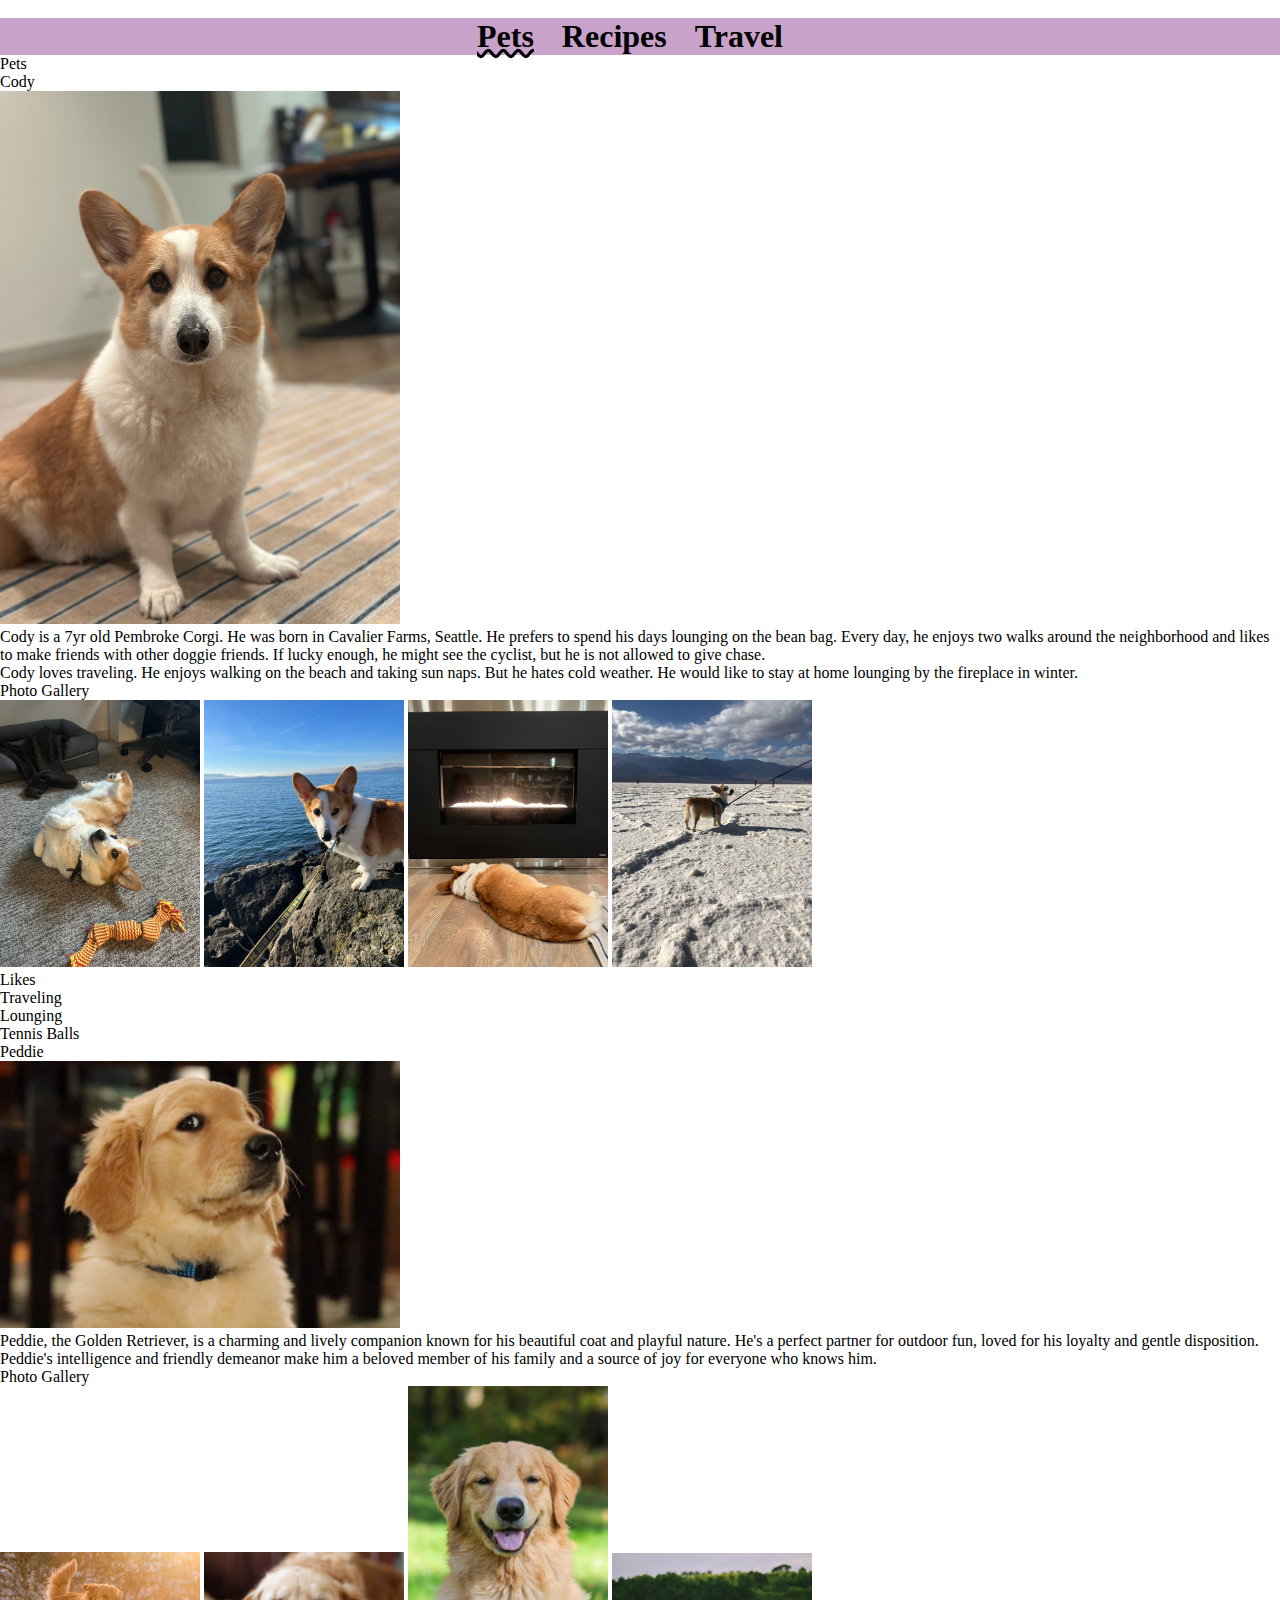
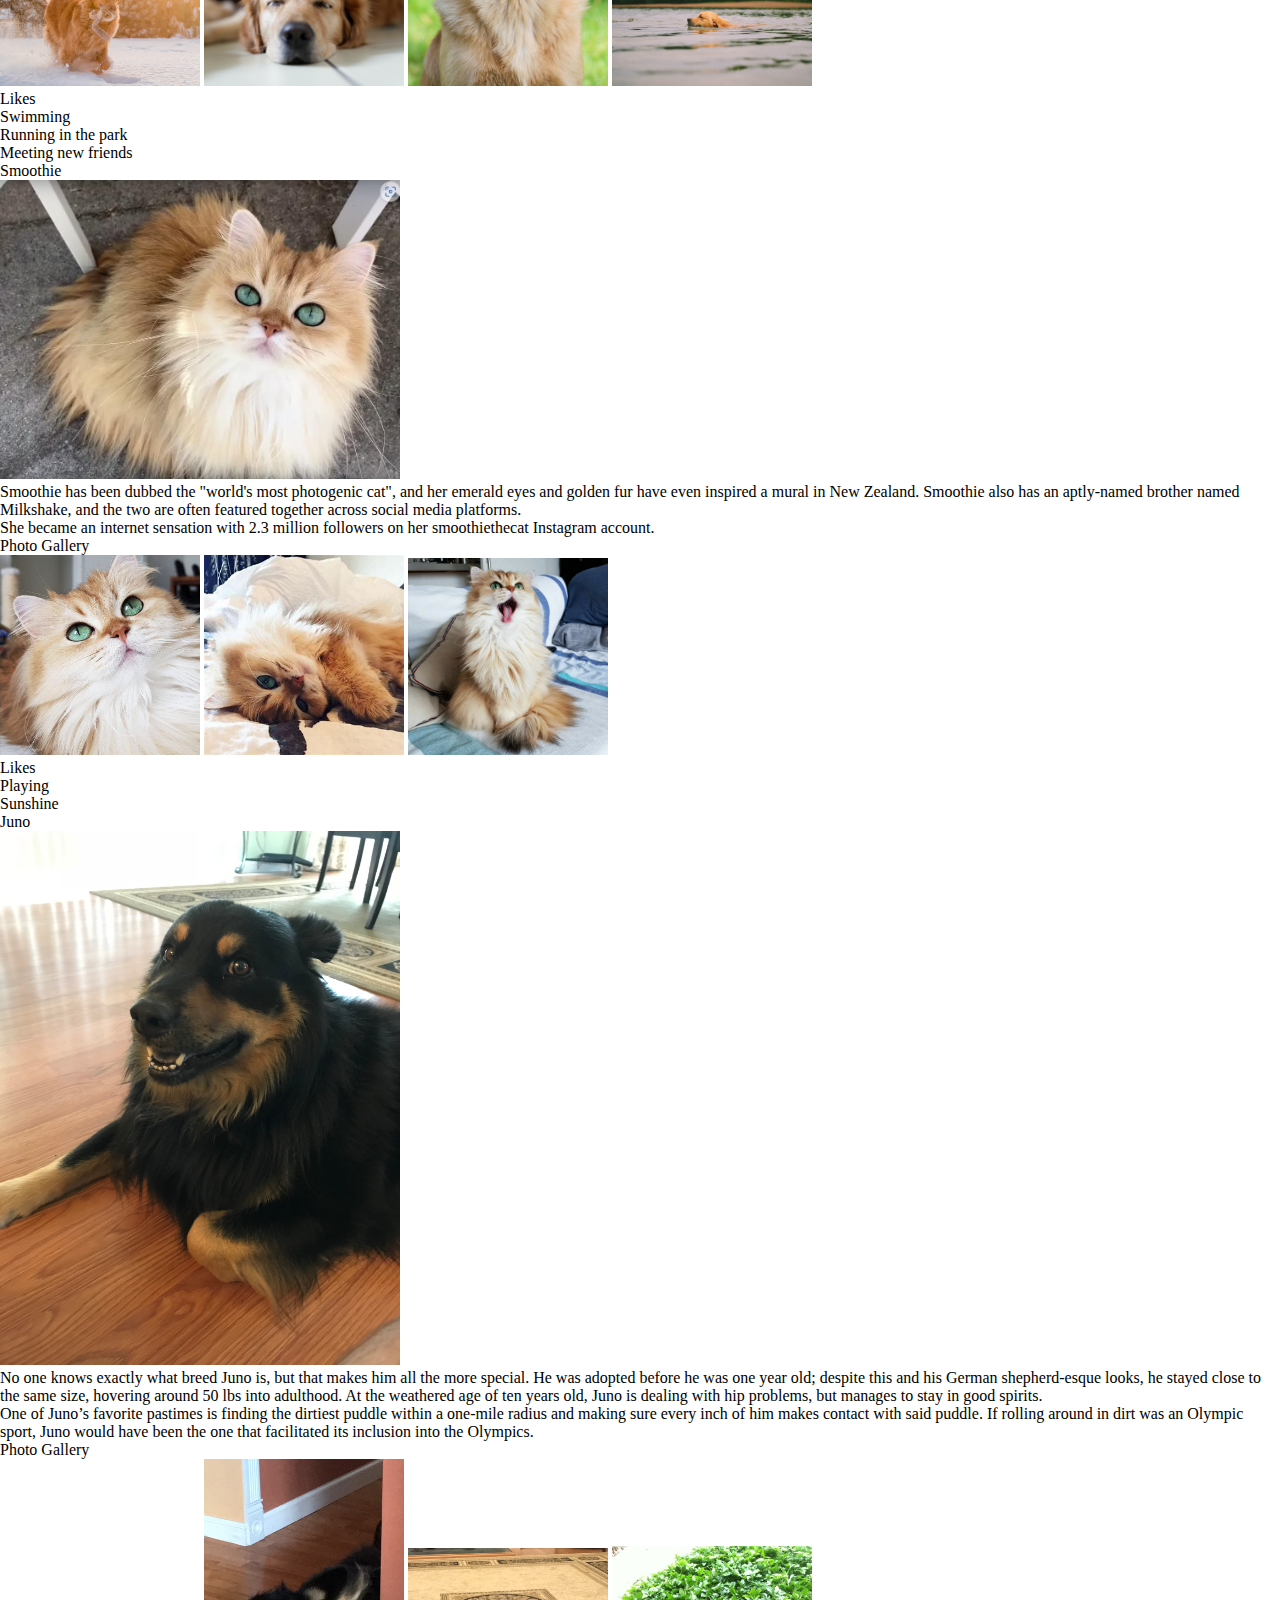
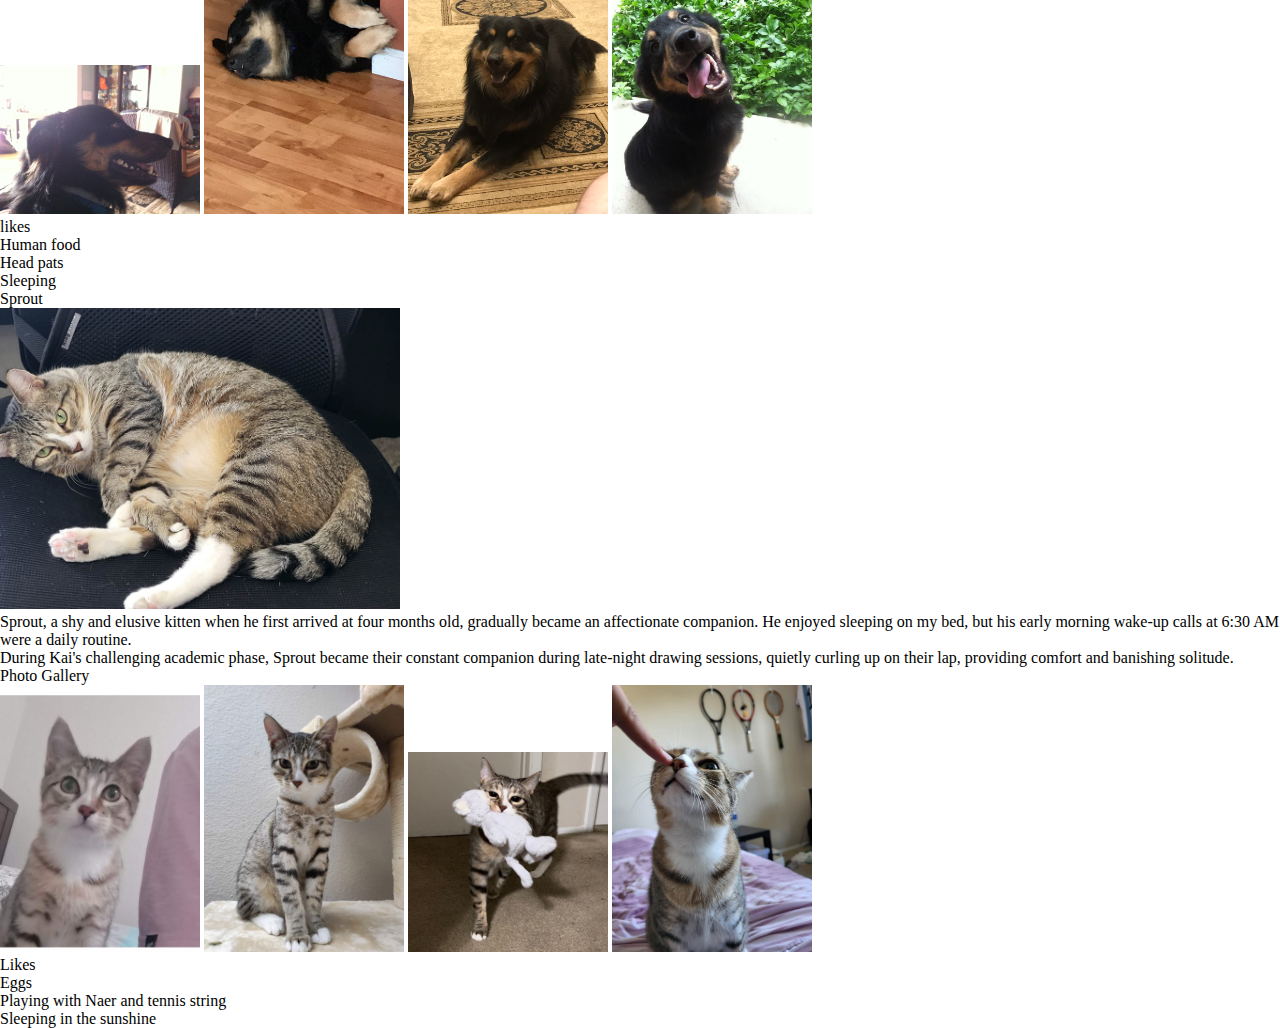
<file: index.html>
<!DOCTYPE html>
<html lang="en">
<head>
    <meta charset="UTF-8">
    <meta name="viewport" content="width=device-width, initial-scale=1.0">
    <link rel="stylesheet" type="text/css" href="css/reset.css">
    <link rel="stylesheet" type="text/css" href="css/style.css">
    <title>Pets</title>
</head>
<body>
    <div class="skip"><a href = "#main">Skip to Main Content</a></div>
    <header>
        <nav>
            <ul>
                <li><a class="current" href = "index.html">Pets</a></li>
                <li><a href = "recipes.html">Recipes</a></li>
                <li><a href = "travel.html">Travel</a></li>
            </ul>
        </nav>
        <h1>Pets</h1>
    </header>
    <main class="main" id="main">
        <div>
            <h2>Cody</h2>
            <img src="images/pets/cody.jpg" width="400" alt="corgi sitting on wood floor">
            <p>Cody is a 7yr old Pembroke Corgi. He was born in Cavalier Farms, Seattle. He prefers to spend his days lounging on the bean bag. Every day, he enjoys two walks around the neighborhood and likes to make friends with other doggie friends. If lucky enough, he might see the cyclist, but he is not allowed to give chase.</p>
            <p>Cody loves traveling. He enjoys walking on the beach and taking sun naps. But he hates cold weather. He would like to stay at home lounging by the fireplace in winter.</p>
            <h3>Photo Gallery</h3>
            <img src="images/pets/cody_play.jpg" width="200" alt="corgi rolled on back with chew toy next to him">
            <img src="images/pets/cody_sea.jpg" width="200" alt="corgi standing on rock by body of water">
            <img src="images/pets/cody_fireplace.jpg" width="200" alt="corgi laying on side in front of fireplace">
            <img src="images/pets/cody_deathvalley.jpg" width="200" alt="corgi on leash standing in snow">
            <h3>Likes</h3>
            <ul>
                <li>Traveling</li>
                <li>Lounging</li>
                <li>Tennis Balls</li>
            </ul>
            <!--Yuqing Zhang-->
        </div>
        <div>
            <h2>Peddie</h2>
            <img src="images/pets/peddie.jpg" width="400" alt="Golden retriever giving side eye">
            <p>Peddie, the Golden Retriever, is a charming and lively companion known for his beautiful coat and playful nature. He's a perfect partner for outdoor fun, loved for his loyalty and gentle disposition.</p>
            <p>Peddie's intelligence and friendly demeanor make him a beloved member of his family and a source of joy for everyone who knows him.</p>
            <h3>Photo Gallery</h3>
            <img src="images/pets/peddie_play.jpg" width="200" alt="Golden retriever running in snow with toy in mouth">
            <img src="images/pets/peddie_sleep.jpg" width="200" alt="golden retriever sleeping on floor">
            <img src="images/pets/peddie_smile.jpg" width="200" alt="golden retriever sitting and panting with tongue out">
            <img src="images/pets/peddie_swim.jpg" width="200" alt="golden retriever swimming, with head poking out of water.">
            <h3>Likes</h3>
            <ul>
                <li>Swimming</li>
                <li>Running in the park</li>
                <li>Meeting new friends</li>
            </ul>
            <!--Yiran Zheng-->
        </div>
        <div>
            <h2>Smoothie</h2>
            <img src="images/pets/smoothie.jpg" width="400" alt="long-haired tan cat with green eyes staring up at">
            <p>Smoothie has been dubbed the &quot;world&#39;s most photogenic cat&quot;, and her emerald eyes and golden fur have even inspired a mural in New Zealand. Smoothie also has an aptly-named brother named Milkshake, and the two are often featured together across social media platforms.</p>
            <p>She became an internet sensation with 2.3 million followers on her smoothiethecat Instagram account.</p>
            <h3>Photo Gallery</h3>
            <img src="images/pets/Smoothie_curious.jpg" width="200" alt="brown and tan, long-haired tabby cat sitting and looking up">
            <img src="images/pets/Smoothie_lying.jpg" width="200" alt="brown and tan, long-haired tabby cat laying, curled upsidedown">
            <img src="images/pets/Smoothie_yawn.jpg" width="200" alt="brown and tan, long-haired tabby cat sitting on couch yawning">
            <h3>Likes</h3>
            <ul>
                <li>Playing</li>
                <li>Sunshine</li>
            </ul>
            <!--Fengyu Zhang-->
        </div>
        <div>
            <h2>Juno</h2>
            <img src="images/pets/juno.jpg" width="400" alt="A black and brown dog laying on a wood floor">
            <p>No one knows exactly what breed Juno is, but that makes him all the more special. He was adopted before he was one year old; despite this and his German shepherd-esque looks, he stayed close to the same size, hovering around 50 lbs into adulthood. At the weathered age of ten years old, Juno is dealing with hip problems, but manages to stay in good spirits.</p>
            <p>One of Juno’s favorite pastimes is finding the dirtiest puddle within a one-mile radius and making sure every inch of him makes contact with said puddle. If rolling around in dirt was an Olympic sport, Juno would have been the one that facilitated its inclusion into the Olympics.</p>
            <h3>Photo Gallery</h3>
            <img src="images/pets/juno_profile.jpg" width="200" alt="A profile perspective of a black and brown dog from shoulders up">
            <img src="images/pets/juno_classic.jpg" width="200" alt="Black and brown dog asleep on his side">
            <img src="images/pets/juno_laying.jpg" width="200" alt="A black and brown dog laying on a rug">
            <img src="images/pets/juno_pup.jpg" width="200" alt="A young black and brown dog with his tongue hanging out">
            <h3>likes</h3>
            <ul>
                <li>Human food</li>
                <li>Head pats</li>
                <li>Sleeping</li>
            </ul>
            <!--Artem Saakov-->
        </div>
        <div>
            <h2>Sprout</h2>
            <img src="images/pets/sprout.jpg" width="400" alt="brown and grey, short-haired tabby cat, with white paws, laying on side on an office chair.">
            <p>Sprout, a shy and elusive kitten when he first arrived at four months old, gradually became an affectionate companion. He enjoyed sleeping on my bed, but his early morning wake-up calls at 6:30 AM were a daily routine.</p>
            <p>During Kai's challenging academic phase, Sprout became their constant companion during late-night drawing sessions, quietly curling up on their lap, providing comfort and banishing solitude.</p>
            <h3>Photo Gallery</h3>
            <img src="images/pets/Sprout_Kitten.jpg" width="200" alt="A young, tan, brown, and white tabby cat, with pink nose and green eyes sitting.">
            <img src="images/pets/Sprout_kitten_new_house.jpg" width="200" alt="A young, tan, brown, and white tabby cat, with pink nose and green eyes sitting on a cat tower.">
            <img src="images/pets/Sprout_toy.jpg" width="200" alt="brown, grey and white, short-haired tabby cat, with plush toy in mouth">
            <img src="images/pets/Sprout_withme.jpg" width="200" alt="brown, grey and white, short-haired tabby cat, with someone's finger touching the cat's nose">
            <h3>Likes</h3>
            <ul>
                <li>Eggs</li>
                <li>Playing with Naer and tennis string</li>
                <li>Sleeping in the sunshine</li>
            </ul>
            <!--Kai Liu-->
        </div>
    </main>
</body>
</html>
</file>
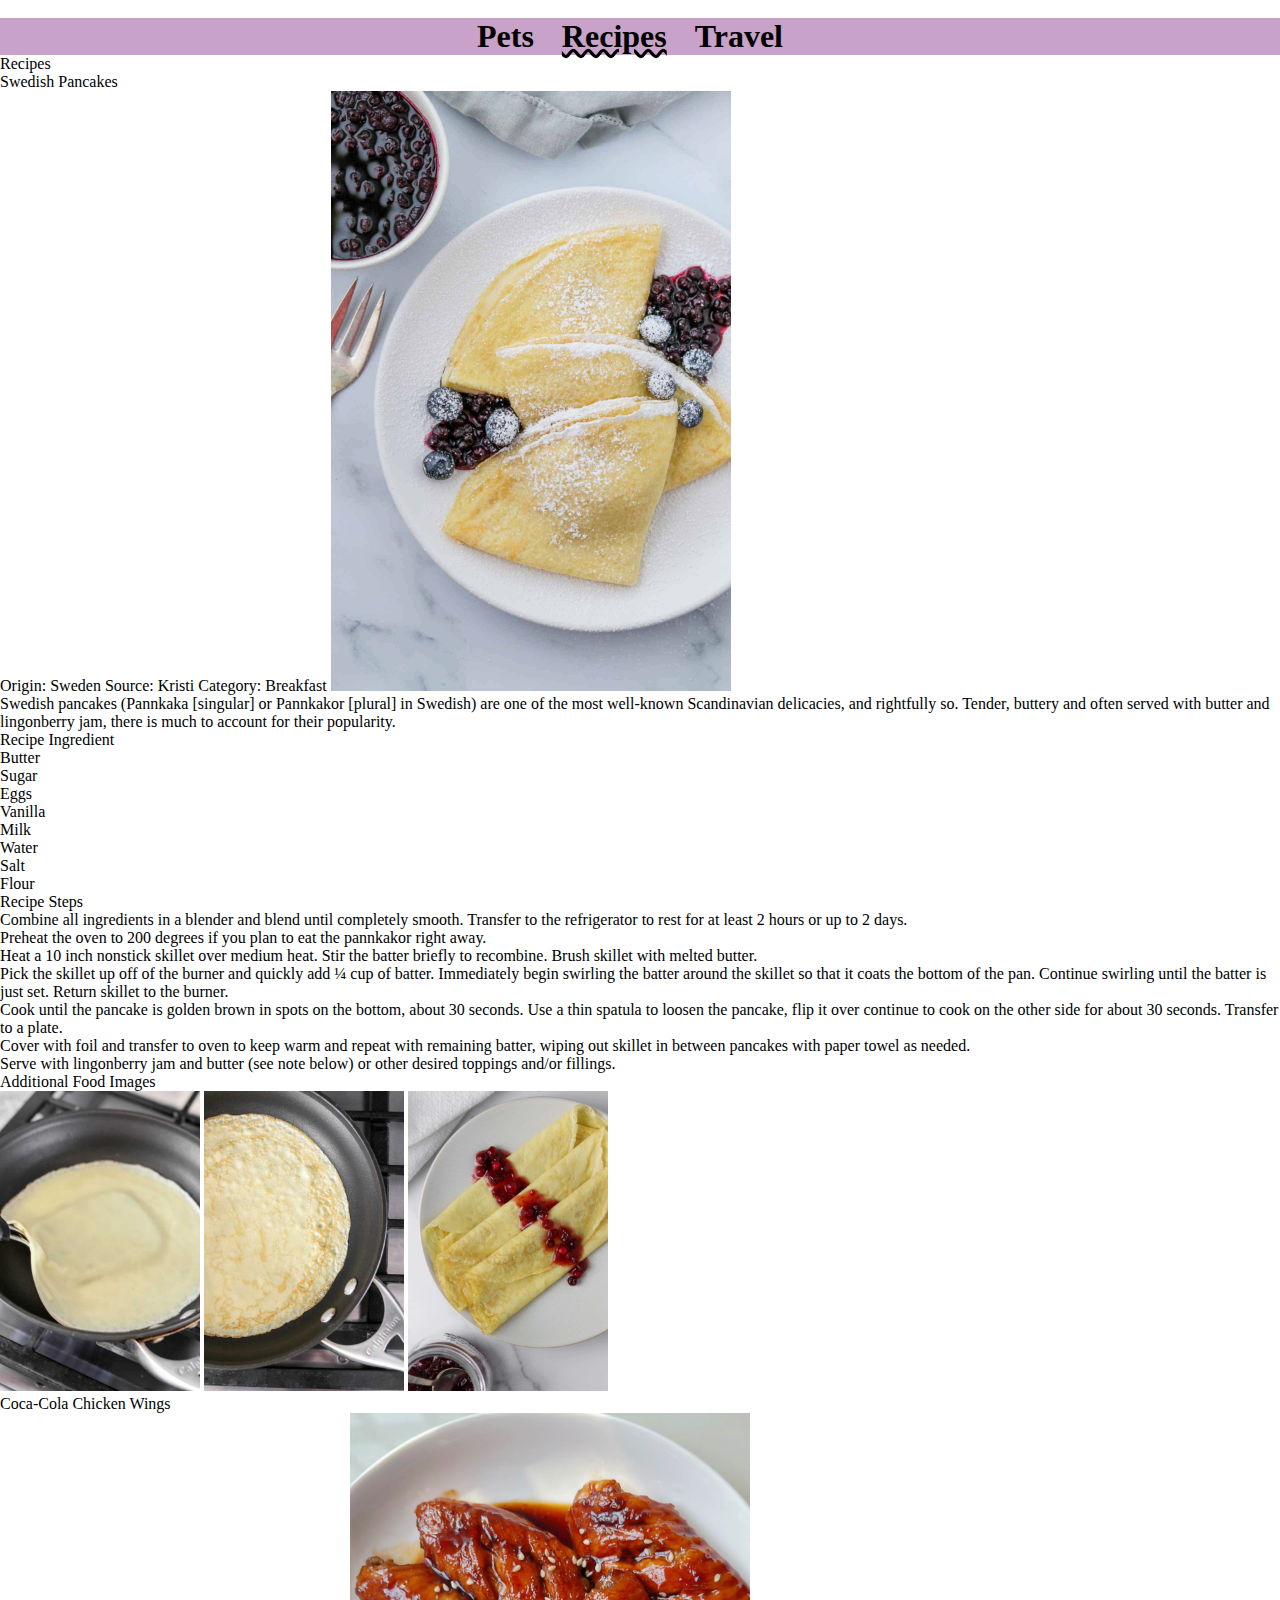
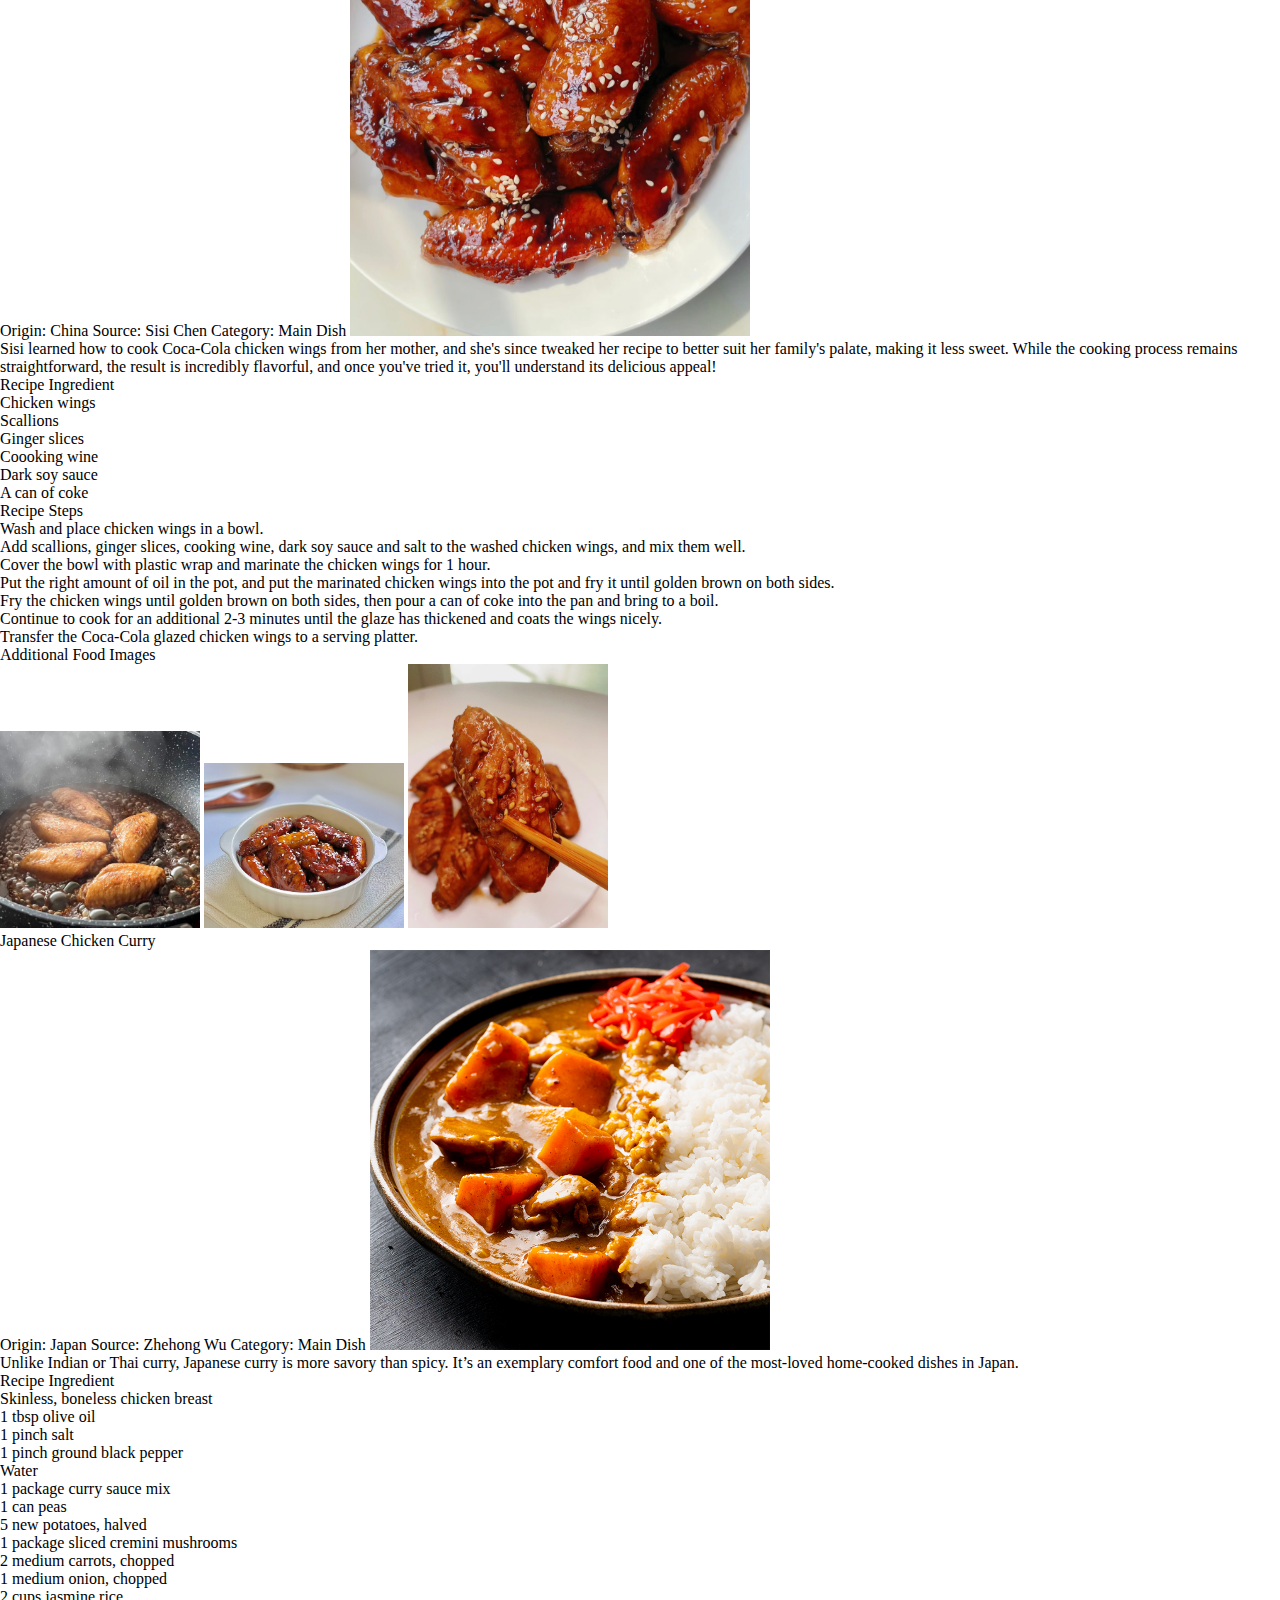
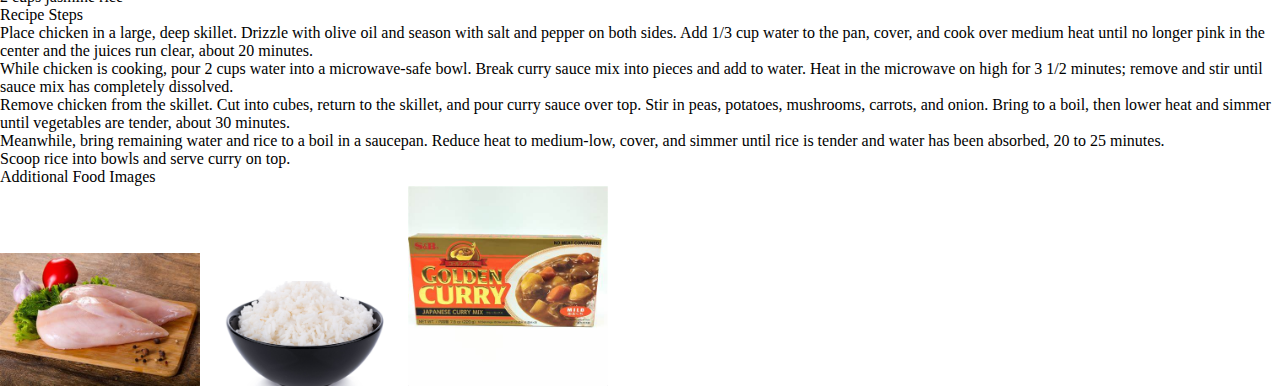
<file: recipes.html>
<!DOCTYPE html>
<html lang="en">
<head>
    <meta charset="UTF-8">
    <meta name="viewport" content="width=device-width, initial-scale=1.0">
    <link rel="stylesheet" type="text/css" href="css/reset.css">
    <link rel="stylesheet" type="text/css" href="css/style.css">
    <title>Recipes</title>
</head>
<body>
    <div class="skip"><a href = "#main">Skip to Main Content</a></div>
    <header>
        <nav>
            <ul>
                <li><a href = "index.html">Pets</a></li>
                <li><a class="current" href = "recipes.html">Recipes</a></li>
                <li><a href = "travel.html">Travel</a></li>
            </ul>
        </nav>
        <h1>Recipes</h1>
    </header>
    <main class="main" id="main">
        <div>
            <h2>Swedish Pancakes</h2>
            <span>Origin: Sweden</span>
            <span>Source: <a href="https://true-north-kitchen.com/swedish-pancakes-with-lingonberries/">Kristi</a></span>
            <span>Category: Breakfast</span>

            <img src="images/recipes/swedish-pancakes-platted.jpg" width="400" alt="">
            <p>Swedish pancakes (Pannkaka [singular] or Pannkakor [plural] in Swedish) are one of the most well-known Scandinavian delicacies, and rightfully so. Tender, buttery and often served with butter and lingonberry jam, there is much to account for their popularity.</p>
            <h3>Recipe Ingredient</h3>
            <ul>
                <li>Butter</li>
                <li>Sugar</li>
                <li>Eggs</li>
                <li>Vanilla</li>
                <li>Milk</li>
                <li>Water</li>
                <li>Salt</li>
                <li>Flour</li>
            </ul>

            <h3>Recipe Steps</h3>
            <ul>
                <li>Combine all ingredients in a blender and blend until completely smooth. Transfer to the refrigerator to rest for at least 2 hours or up to 2 days.</li>
                <li>Preheat the oven to 200 degrees if you plan to eat the pannkakor right away.</li>
                <li>Heat a 10 inch nonstick skillet over medium heat. Stir the batter briefly to recombine. Brush skillet with melted butter.</li>
                <li>Pick the skillet up off of the burner and quickly add ¼ cup of batter. Immediately begin swirling the batter around the skillet so that it coats the bottom of the pan. Continue swirling until the batter is just set. Return skillet to the burner.</li>
                <li>Cook until the pancake is golden brown in spots on the bottom, about 30 seconds. Use a thin spatula to loosen the pancake, flip it over continue to cook on the other side for about 30 seconds. Transfer to a plate.</li>
                <li>Cover with foil and transfer to oven to keep warm and repeat with remaining batter, wiping out skillet in between pancakes with paper towel as needed.</li>
                <li>Serve with lingonberry jam and butter (see note below) or other desired toppings and/or fillings.</li>
            </ul>

            <h3>Additional Food Images</h3>
            <img src="images/recipes/swedish-pancakes-pan.jpg" width="200" alt="">
            <img src="images/recipes/swedish_pancakes_pan_cooking.jpg" width="200" alt="">
            <img src="images/recipes/swedish_pancakes_folded.jpg" width="200" alt="">
            <!--Alyssa Sklar-->
        </div>
        <div>
            <h2>Coca-Cola Chicken Wings</h2>
            <span>Origin: China</span>
            <span>Source: Sisi Chen</span>
            <span>Category: Main Dish</span>

            <img src="images/recipes/coca_cola_chicken_wings.jpg" width="400" alt="">
            <p>Sisi learned how to cook Coca-Cola chicken wings from her mother, and she's since tweaked her recipe to better suit her family's palate, making it less sweet. While the cooking process remains straightforward, the result is incredibly flavorful, and once you've tried it, you'll understand its delicious appeal!</p>
            <h3>Recipe Ingredient</h3>
            <ul>
                <li>Chicken wings</li>
                <li>Scallions</li>
                <li>Ginger slices</li>
                <li>Coooking wine</li>
                <li>Dark soy sauce</li>
                <li>A can of coke</li>
            </ul>

            <h3>Recipe Steps</h3>
            <ul>
                <li>Wash and place chicken wings in a bowl.</li>
                <li>Add scallions, ginger slices, cooking wine, dark soy sauce and salt to the washed chicken wings, and mix them well.</li>
                <li>Cover the bowl with plastic wrap and marinate the chicken wings for 1 hour.</li>
                <li>Put the right amount of oil in the pot, and put the marinated chicken wings into the pot and fry it until golden brown on both sides.</li>
                <li>Fry the chicken wings until golden brown on both sides, then pour a can of coke into the pan and bring to a boil.</li>
                <li>Continue to cook for an additional 2-3 minutes until the glaze has thickened and coats the wings nicely.</li>
                <li>Transfer the Coca-Cola glazed chicken wings to a serving platter.</li>
            </ul>

            <h3>Additional Food Images</h3>
            <img src="images/recipes/boils_in_coke.jpg" width="200" alt="">
            <img src="images/recipes/chicken-wings_and_rice_cake.jpg" width="200" alt="">
            <img src="images/recipes/chicken_wings_chopsticks.jpg" width="200" alt="">
            <!--Sisi Chen-->
        </div>
        <div>
            <h2>Japanese Chicken Curry</h2>
            <span>Origin: Japan</span>
            <span>Source: Zhehong Wu</span>
            <span>Category: Main Dish</span>
            <img src="images/recipes/japanese_chicken_curry.jpg" width="400" alt="">
            <p>Unlike Indian or Thai curry, Japanese curry is more savory than spicy. It’s an exemplary comfort food and one of the most-loved home-cooked dishes in Japan.</p>
            <h3>Recipe Ingredient</h3>
            <ul>
                <li>Skinless, boneless chicken breast</li>
                <li>1 tbsp olive oil</li>
                <li>1 pinch salt</li>
                <li>1 pinch ground black pepper</li>
                <li>Water</li>
                <li>1 package curry sauce mix</li>
                <li>1 can peas</li>
                <li>5 new potatoes, halved</li>
                <li>1 package sliced cremini mushrooms</li>
                <li>2 medium carrots, chopped</li>
                <li>1 medium onion, chopped</li>
                <li>2 cups jasmine rice</li>
            </ul>
            <h3>Recipe Steps</h3>
            <ul>
                <li>Place chicken in a large, deep skillet. Drizzle with olive oil and season with salt and pepper on both sides. Add 1/3 cup water to the pan, cover, and cook over medium heat until no longer pink in the center and the juices run clear, about 20 minutes.</li>
                <li>While chicken is cooking, pour 2 cups water into a microwave-safe bowl. Break curry sauce mix into pieces and add to water. Heat in the microwave on high for 3 1/2 minutes; remove and stir until sauce mix has completely dissolved.</li>
                <li>Remove chicken from the skillet. Cut into cubes, return to the skillet, and pour curry sauce over top. Stir in peas, potatoes, mushrooms, carrots, and onion. Bring to a boil, then lower heat and simmer until vegetables are tender, about 30 minutes.</li>
                <li>Meanwhile, bring remaining water and rice to a boil in a saucepan. Reduce heat to medium-low, cover, and simmer until rice is tender and water has been absorbed, 20 to 25 minutes.</li>
                <li>Scoop rice into bowls and serve curry on top.</li>
            </ul>
            <h3>Additional Food Images</h3>
            <img src="images/recipes/raw_chicken_breast.jpg" width="200" alt="">
            <img src="images/recipes/rice.jpg" width="200" alt="">
            <img src="images/recipes/curry_sauce.jpg" width="200" alt="">
            <!--Zhehong Wu-->
        </div>
    </main>
</body>
</html>
</file>
<file: css/style.css>
/* body{
    color:rgb(1, 1, 50);
    background:#b5e0b8;
}
h1{
    font-size: x-large;
    font-family:'Courier New', Courier, monospace;
    text-align: center;
}
h2, h3{
    font-size: larger;
    font-family:'Courier New', Courier, monospace;
    color:black;
} */
nav li{
    display:inline;
    padding-right:20px;
}
nav{
    background-color: #C8A2C8;
    text-align: center;
    font-size: xx-large;
}
nav a{
    color: black;
    font-weight: bold;
    text-decoration: none;
}
nav a.current{
    text-decoration: wavy underline;
}
.skip{
    position: relative;
    bottom: 40px;
}
</file>
